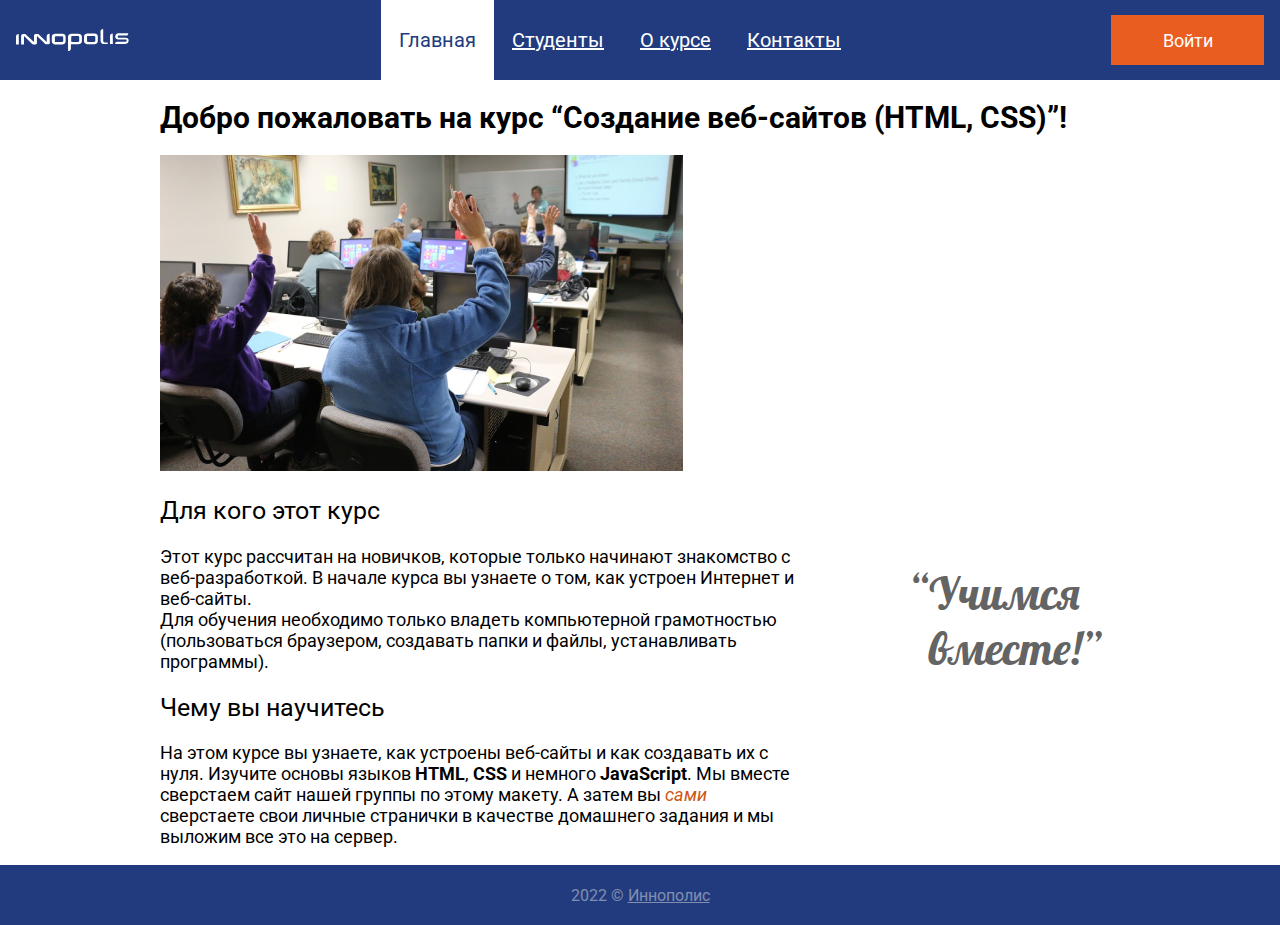
<file: index.html>
<!DOCTYPE html>
<html lang="ru">
    <head>
        <meta charset="UTF-8">
        <meta name="viewport" content="width=device-width, initial-scale=1.0">
        <title>Сайт группы</title>
        <link rel="stylesheet" href="css/style.css">
        <link rel="preconnect" href="https://fonts.googleapis.com">
        <link rel="preconnect" href="https://fonts.gstatic.com" crossorigin>
        <link href="https://fonts.googleapis.com/css2?family=Roboto:ital,wght@0,400;0,700;1,400&display=swap" rel="stylesheet">
        <script defer src="js/login-popup.js"></script>
    </head>
    <body class="page">
        <header class="header">
            <img class="site-logo" src="img/logo.svg" alt="Логотип">
            <ul class="site-menu">
                <li><a class="menu-link active-link" href="#">Главная</a></li>
                <li><a class="menu-link" href="pages/students.html">Студенты</a></li>
                <li><a class="menu-link" href="pages/about.html">О курсе</a></li>
                <li><a class="menu-link" href="pages/contacts.html">Контакты</a></li>
            </ul>
            <a  class="login-button" href="login.html">Войти</a>
            <div class="login-popup">
                <h2 class="login-heading">Войти на сайт</h2>
                <form class="login-form" method="GET">
                    <input class="login-input" name="login" type="email" placeholder="Логин" required="">
                    <input class="password-input" name="password" type="password" placeholder="Пароль" required="">
                    <button class="popup-button" type="submit">Войти</button>
                </form>
            </div>
        </header>
        <main class="main">
            <h1 class="main-heading">Добро пожаловать на курс “Создание веб-сайтов (HTML, CSS)”!</h1>
            <img class="class-photo" src="img/class.jpg" alt="Фото компьютерного класса" width="523" height="316">
            <h2>Для кого этот курс</h2>
            <aside class="learning">
                <blockquote>Учимся<br> вместе!</blockquote>
                <link rel="preconnect" href="https://fonts.googleapis.com">
                <link rel="preconnect" href="https://fonts.gstatic.com" crossorigin>
                <link href="https://fonts.googleapis.com/css2?family=Lobster&display=swap" rel="stylesheet">
            </aside>
            <p class="intro-text">Этот курс рассчитан на новичков, которые только начинают знакомство с веб-разработкой. В начале курса вы узнаете о том, как устроен Интернет и веб-сайты. <br>
            Для обучения необходимо только владеть компьютерной грамотностью (пользоваться браузером, создавать папки и файлы, устанавливать программы).</p>
            <h2>Чему вы научитесь</h2>
            <p class="intro-text">На этом курсе вы узнаете, как устроены веб-сайты и как создавать их с нуля. Изучите основы языков <strong>HTML</strong>, <strong>CSS</strong> и немного <strong>JavaScript</strong>. Мы вместе сверстаем сайт нашей группы по этому макету. А затем вы <em>сами</em> сверстаете свои личные странички в качестве домашнего задания и мы выложим все это на сервер.</p>
            
        </main>
        <footer class="footer">
            <p class="copywrite">2022 &copy; <a class="inoop-link" href="https://innopolis.com">Иннополис</a></p>
        </footer>
    </body>
</html>
</file>
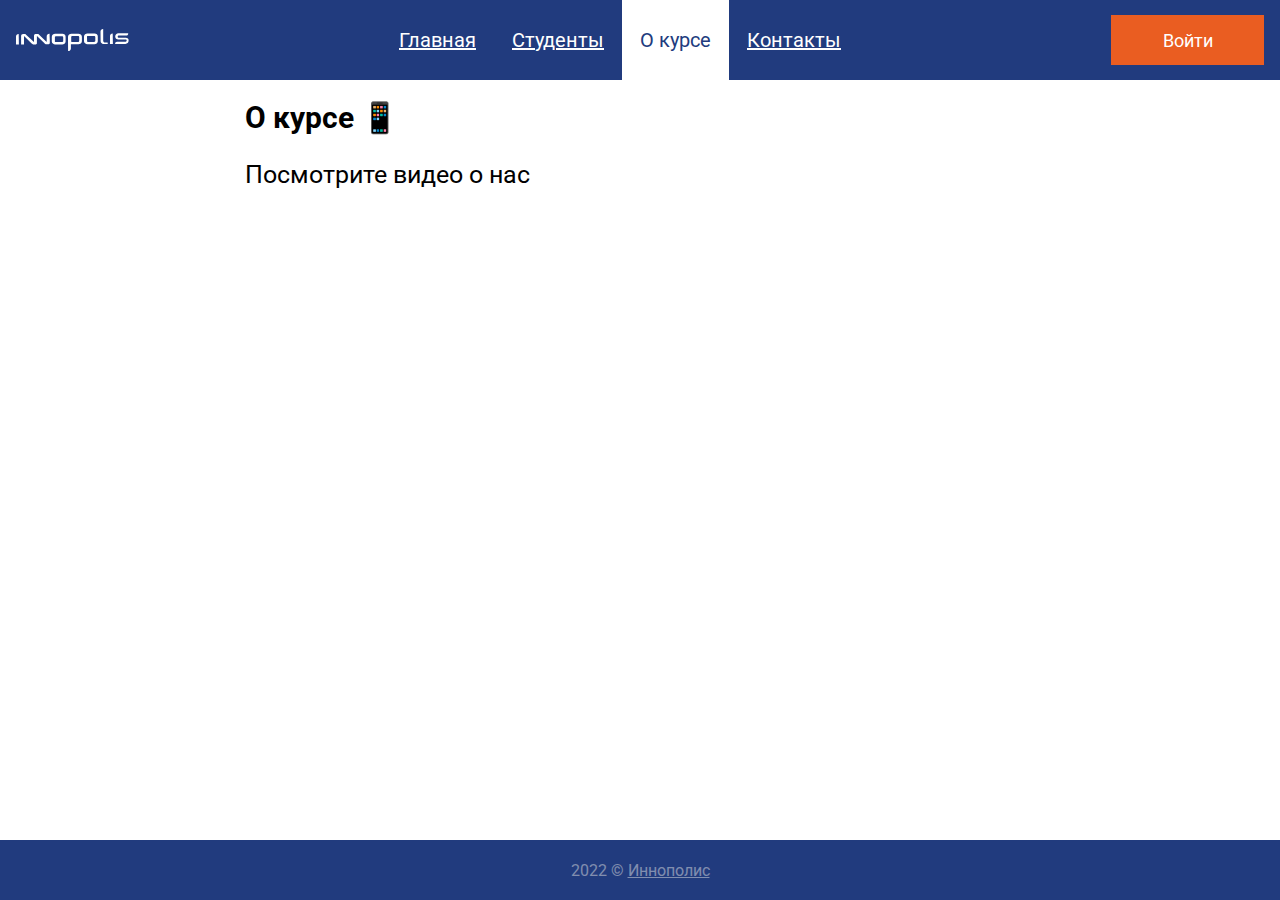
<file: pages/about.html>
<!DOCTYPE html>
<html lang="ru">
    <head>
        <meta charset="UTF-8">
        <meta name="viewport" content="width=device-width, initial-scale=1.0">
        <title>О курсе - Сайт группы</title>
        <link rel="stylesheet" href="../css/style.css">
        <link rel="preconnect" href="https://fonts.googleapis.com">
        <link rel="preconnect" href="https://fonts.gstatic.com" crossorigin>
        <link href="https://fonts.googleapis.com/css2?family=Roboto:ital,wght@0,400;0,700;1,400&display=swap" rel="stylesheet">
        <script defer src="../js/login-popup.js"></script>
    </head>
    <body class="page">
        <header class="header">
            <img class="site-logo" src="../img/logo.svg" alt="Логотип">
            <ul class="site-menu">
                <li><a class="menu-link" href="../index.html">Главная</a></li>
                <li><a class="menu-link" href="students.html">Студенты</a></li>
                <li><a class="menu-link active-link" href="#">О курсе</a></li>
                <li><a class="menu-link" href="contacts.html">Контакты</a></li>
            </ul>
            <a  class="login-button" href="login.html">Войти</a>
            <div class="login-popup">
                <h2 class="login-heading">Войти на сайт</h2>
                <form class="login-form" method="GET">
                    <input class="login-input" name="login" type="email" placeholder="Логин" required="">
                    <input class="password-input" name="password" type="password" placeholder="Пароль" required="">
                    <button class="popup-button" type="submit">Войти</button>
                </form>
            </div>
        </header>
        <main class="main main-about">
            <h1 class="main-heading">О курсе 📱</h1>
            <p class="about-text">Посмотрите видео о нас</p>
            <iframe class="about-video" src="https://www.youtube.com/embed/0v7pdd4za6s" title="YouTube video player" allow="accelerometer; autoplay; clipboard-write; encrypted-media; gyroscope; picture-in-picture" allowfullscreen></iframe>
        </main>
        <footer class="footer">
            <p class="copywrite">2022 &copy; <a class="inoop-link" href="https://innopolis.com">Иннополис</a></p>
        </footer>
    </body>
</html>
</file>
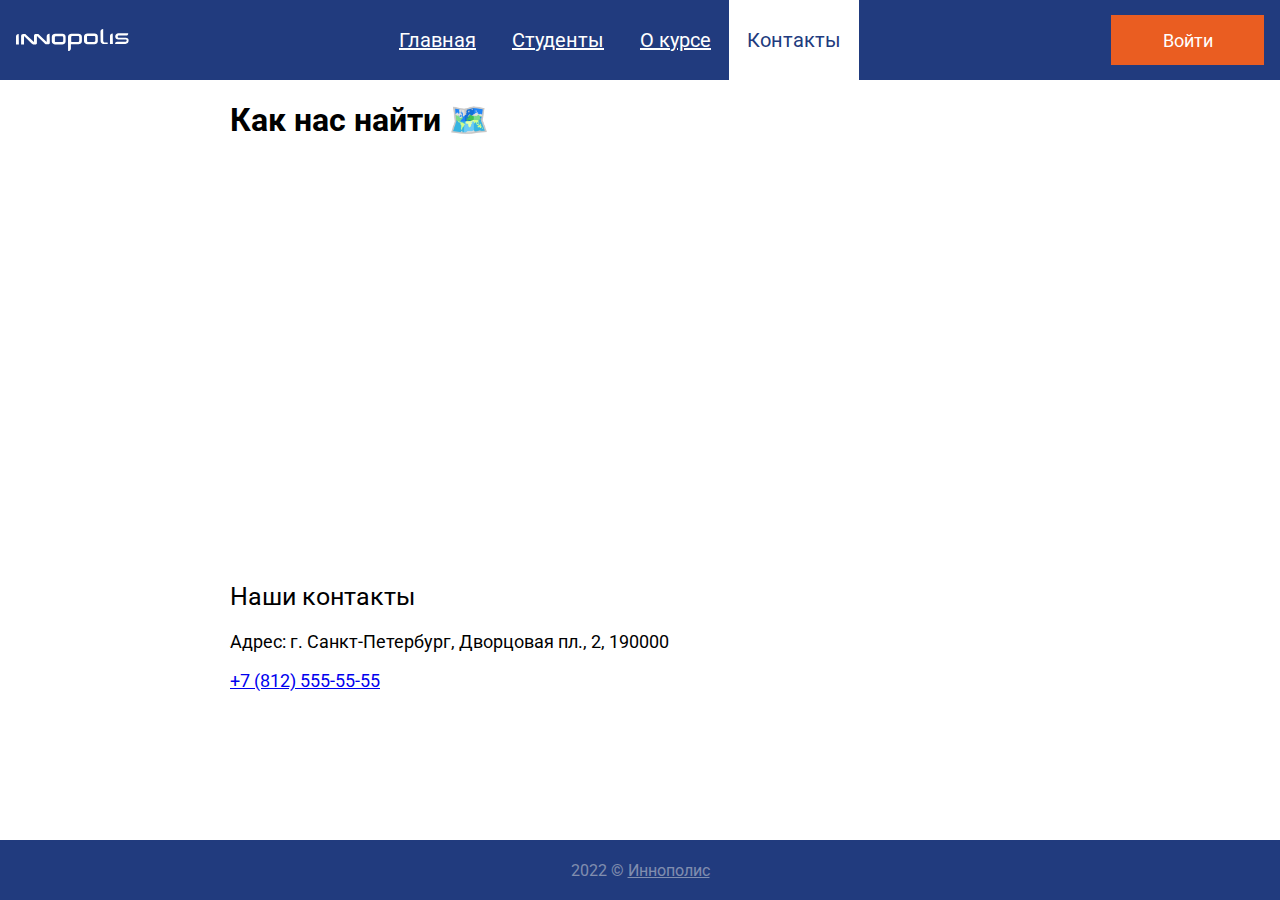
<file: pages/contacts.html>
<!DOCTYPE html>
<html lang="ru">
    <head>
        <meta charset="UTF-8">
        <meta name="viewport" content="width=device-width, initial-scale=1.0">
        <title>Контакты - Сайт группы</title>
        <link rel="stylesheet" href="../css/style.css">
        <link rel="preconnect" href="https://fonts.googleapis.com">
        <link rel="preconnect" href="https://fonts.gstatic.com" crossorigin>
        <link href="https://fonts.googleapis.com/css2?family=Roboto:ital,wght@0,400;0,700;1,400&display=swap" rel="stylesheet">
        <script defer src="../js/login-popup.js"></script>
    </head>
    <body class="page">
        <header class="header">
            <img class="site-logo" src="../img/logo.svg" alt="Логотип">
            <ul class="site-menu">
                <li><a class="menu-link" href="../index.html">Главная</a></li>
                <li><a class="menu-link" href="students.html">Студенты</a></li>
                <li><a class="menu-link" href="about.html">О курсе</a></li>
                <li><a class="menu-link active-link" href="#">Контакты</a></li>
            </ul>
            <a  class="login-button" href="login.html">Войти</a>
            <div class="login-popup">
                <h2 class="login-heading">Войти на сайт</h2>
                <form class="login-form" method="GET">
                    <input class="login-input" name="login" type="email" placeholder="Логин" required="">
                    <input class="password-input" name="password" type="password" placeholder="Пароль" required="">
                    <button class="popup-button" type="submit">Войти</button>
                </form>
            </div>
        </header>
        <main class="main contacts-about">
            <h1 class="mail-heading contacts-heading">Как нас найти 🗺️️</h1>
            <div style="position:relative;overflow:hidden;"><a href="https://yandex.ru/maps/org/gosudarstvenny_ermitazh/1057721048/?utm_medium=mapframe&utm_source=maps" style="color:#eee;font-size:12px;position:absolute;top:0px;"></a><a href="https://yandex.ru/maps/2/saint-petersburg/category/museum/184105894/?utm_medium=mapframe&utm_source=maps" style="color:#eee;font-size:12px;position:absolute;top:14px;"></a><a href="https://yandex.ru/maps/2/saint-petersburg/category/landmark_attraction/89683368508/?utm_medium=mapframe&utm_source=maps" style="color:#eee;font-size:12px;position:absolute;top:28px;"></a><iframe class="contacts-mars" src="https://yandex.ru/map-widget/v1/-/CCUZ62TCLA" allowfullscreen="" style="position:relative;"></iframe></div>
            <h2 class="contacts-text-heading">Наши контакты</h2>
            <address class="contacts-address">
                <p>Адрес: г. Санкт-Петербург, Дворцовая пл., 2, 190000</p>
                <a class="contacts-tel" href="tel:++78125555555">+7 (812) 555-55-55</a>
            </address>
        </main>
        <footer class="footer">
            <p class="copywrite">2022 &copy; <a class="inoop-link" href="https://innopolis.com">Иннополис</a></p>
        </footer>
    </body>
</html>
</file>
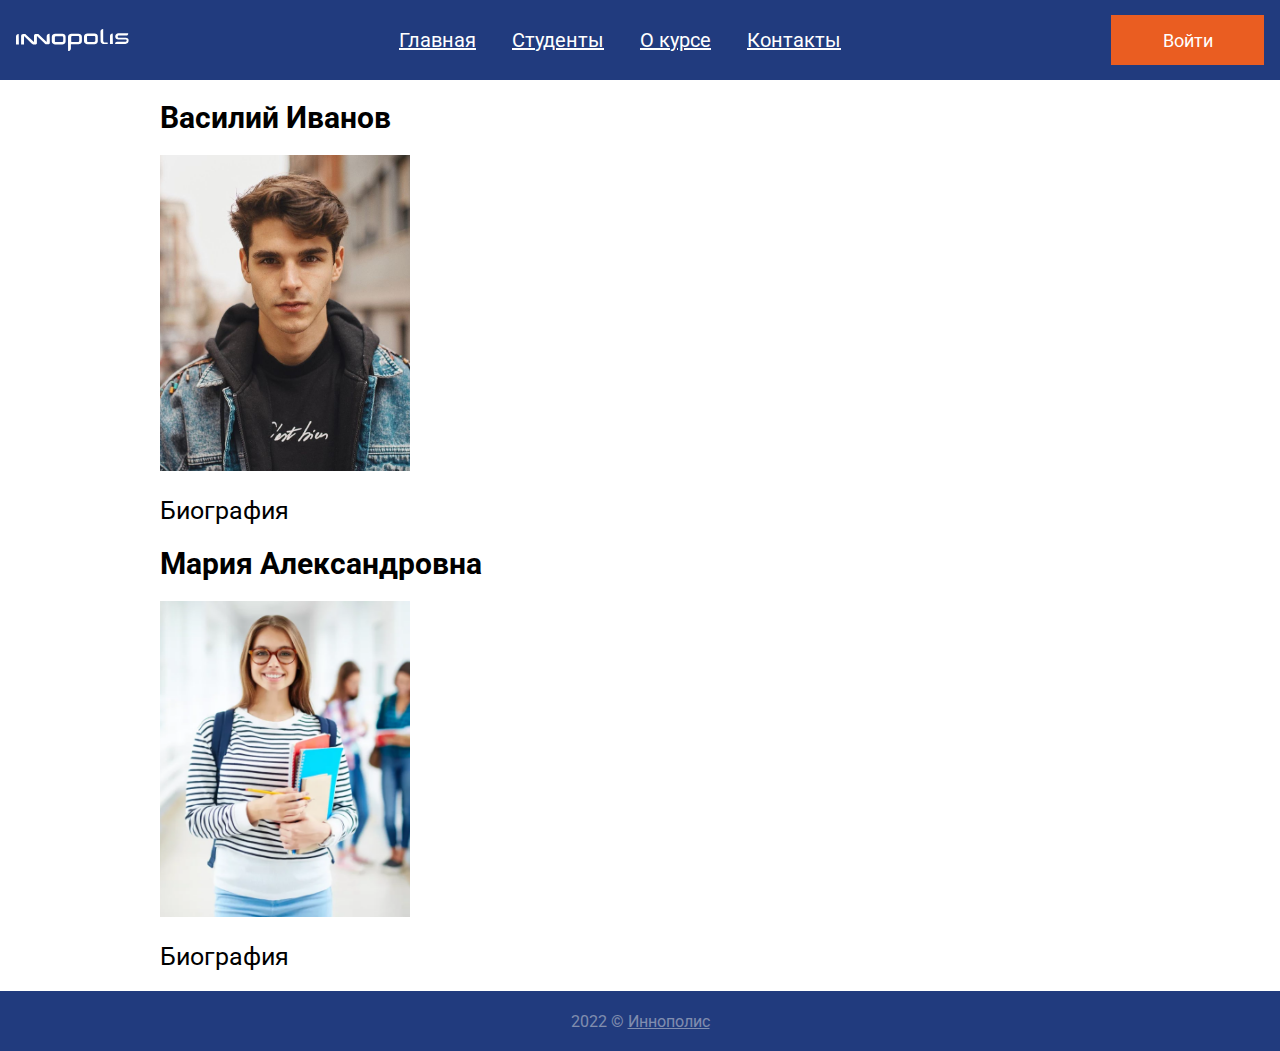
<file: pages/my-page.html>
<!DOCTYPE html>
<html lang="ru">
    <head>
        <meta charset="UTF-8">
        <meta name="viewport" content="width=device-width, initial-scale=1.0">
        <title>Биография - Сайт группы</title>
        <link rel="stylesheet" href="../css/style.css">
        <link rel="preconnect" href="https://fonts.googleapis.com">
        <link rel="preconnect" href="https://fonts.gstatic.com" crossorigin>
        <link href="https://fonts.googleapis.com/css2?family=Roboto:ital,wght@0,400;0,700;1,400&display=swap" rel="stylesheet">
        <script defer src="../js/login-popup.js"></script>
    </head>
    <body class="page">
        <header class="header">
            <img class="site-logo" src="../img/logo.svg" alt="Логотип">
            <ul class="site-menu">
                <li><a class="menu-link" href="../index.html">Главная</a></li>
                <li><a class="menu-link" href="students.html">Студенты</a></li>
                <li><a class="menu-link" href="about.html">О курсе</a></li>
                <li><a class="menu-link" href="contacts.html">Контакты</a></li>
            </ul>
            <a  class="login-button" href="login.html">Войти</a>
            <div class="login-popup">
                <h2 class="login-heading">Войти на сайт</h2>
                <form class="login-form" method="GET">
                    <input class="login-input" name="login" type="email" placeholder="Логин" required="">
                    <input class="password-input" name="password" type="password" placeholder="Пароль" required="">
                    <button class="popup-button" type="submit">Войти</button>
                </form>
            </div>
        </header>
        <main class="main">
            <h1 class="main-heading">Василий Иванов</h1>
            <img class="class-photo-my" src="../img/Vasilia-Ivanov.jpeg" alt="Фото Василий Иванов">
            <h2>Биография</h2>
            <h1 class="main-heading">Мария Александровна</h1>
            <img class="class-photo-my" src="../img/Maria-Aleksandrovna.webp" alt="Фото Мария Александровна">
            <h2>Биография</h2>
        </main>
        <footer class="footer">
            <p class="copywrite">2022 &copy; <a class="inoop-link" href="https://innopolis.com">Иннополис</a></p>
        </footer>
    </body>
</html>
</file>
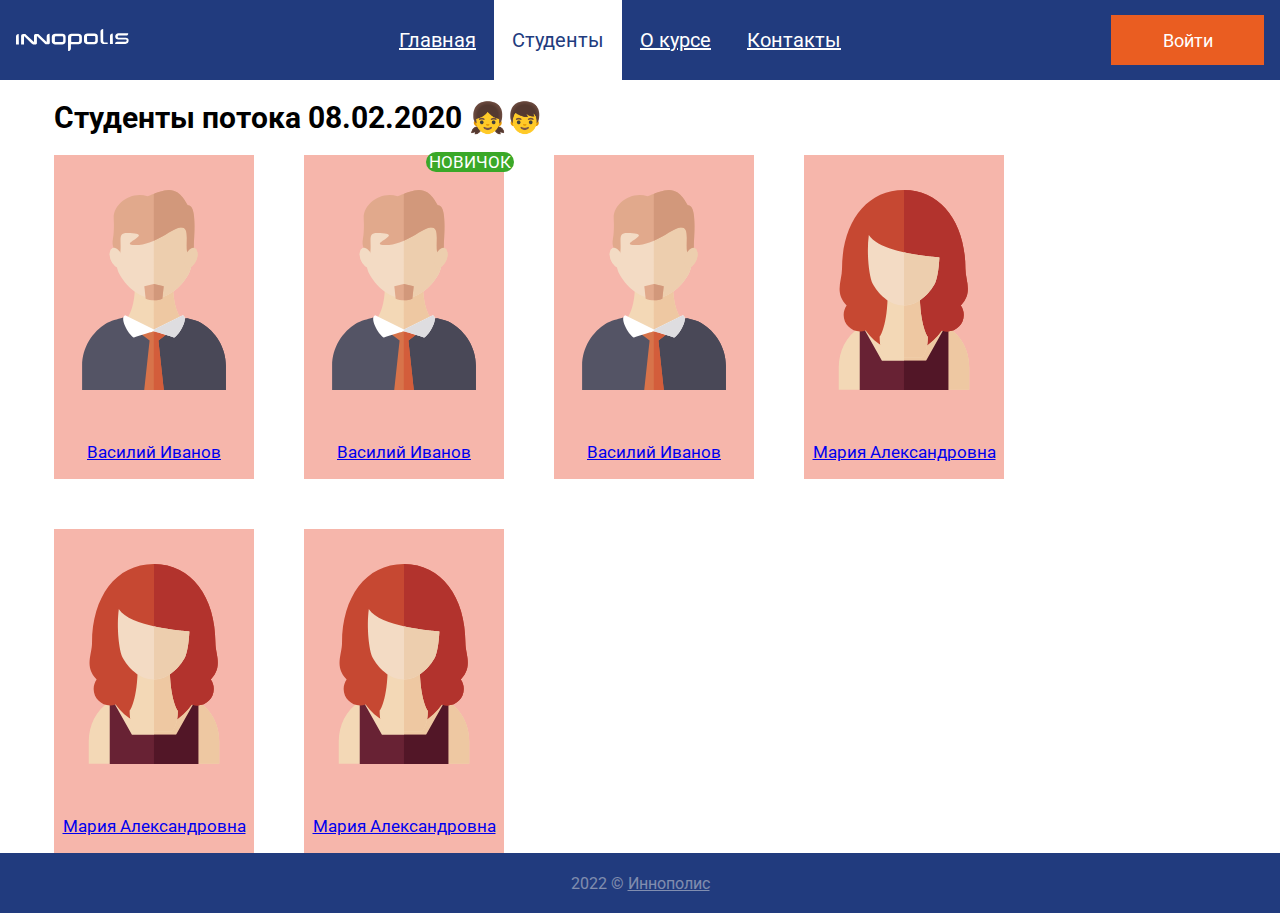
<file: pages/students.html>
<!DOCTYPE html>
<html lang="ru">
    <head>
        <meta charset="UTF-8">
        <meta name="viewport" content="width=device-width, initial-scale=1.0">
        <title>Студенты - Сайт группы</title>
        <link rel="stylesheet" href="../css/style.css">
        <link rel="preconnect" href="https://fonts.googleapis.com">
        <link rel="preconnect" href="https://fonts.gstatic.com" crossorigin>
        <link href="https://fonts.googleapis.com/css2?family=Roboto:ital,wght@0,400;0,700;1,400&display=swap" rel="stylesheet">
        <script defer src="../js/login-popup.js"></script>
    </head>
    <body class="page">
        <header class="header">
            <img class="site-logo" src="../img/logo.svg" alt="Логотип">
            <ul class="site-menu">
                <li><a class="menu-link" href="../index.html">Главная</a></li>
                <li><a class="menu-link active-link" href="#">Студенты</a></li>
                <li><a class="menu-link" href="about.html">О курсе</a></li>
                <li><a class="menu-link" href="contacts.html">Контакты</a></li>
            </ul>
            <a  class="login-button" href="login.html">Войти</a>
            <div class="login-popup">
                <h2 class="login-heading">Войти на сайт</h2>
                <form class="login-form" method="GET">
                    <input class="login-input" name="login" type="email" placeholder="Логин" required="">
                    <input class="password-input" name="password" type="password" placeholder="Пароль" required="">
                    <button class="popup-button" type="submit">Войти</button>
                </form>
            </div>
        </header>
        <main class="main main-students">
            <h1 class="main-heading">Студенты потока 08.02.2020 👧👦</h1>
            <div class="students">
                <a class="student-link" href="my-page.html">
                    <section class="student">
                        <img src="../img/avatar-men.svg" alt="Аватар студента" width="200" height="270">
                        <p class="student-name">Василий Иванов</p>
                    </section>
                </a>
                <a class="student-link" href="my-page.html">
                    <section class="student beginner">
                        <img src="../img/avatar-men.svg" alt="Аватар студента" width="200" height="270">
                        <p class="student-name">Василий Иванов</p>
                    </section>
                </a>
                <a class="student-link" href="my-page.html">
                    <section class="student">
                        <img src="../img/avatar-men.svg" alt="Аватар студента" width="200" height="270">
                        <p class="student-name">Василий Иванов</p>
                    </section>
                </a>
                <a class="student-link" href="my-page.html">
                    <section class="student">
                        <img src="../img/avatar-woman.svg" alt="Аватар студента" width="200" height="270">
                        <p class="student-name">Мария Александровна</p>
                    </section>
                </a>
                <a class="student-link" href="my-page.html">
                    <section class="student">
                        <img src="../img/avatar-woman.svg" alt="Аватар студента" width="200" height="270">
                        <p class="student-name">Мария Александровна</p>
                    </section>
                </a>
                <a class="student-link" href="my-page.html">
                    <section class="student">
                        <img src="../img/avatar-woman.svg" alt="Аватар студента" width="200" height="270">
                        <p class="student-name">Мария Александровна</p>
                    </section>
                </a>
            </div>
        </main>
        <footer class="footer">
            <p class="copywrite">2022 &copy; <a class="inoop-link" href="https://innopolis.com">Иннополис</a></p>
        </footer>
    </body>
</html>
</file>
<file: css/style.css>
.page {
    display: flex;
    flex-direction: column;
    min-height: 100vh;
    font-family: 'Roboto', sans-serif; 
    margin: 0;
    min-width: 400px;
    width: 100%;
}

/* Header */
.header {
    position: relative;
    box-sizing: border-box;
    width: 100%;
    max-width: 1300px;
    margin: 0 auto;
    padding: 0 16px;
    min-height: 80px;
    display: flex;
    flex-wrap: wrap;
    justify-content: space-between;
    align-items: center;
    background-color: rgb(33, 59, 126, 1);
}

.site-logo {
    width: auto;
}

.site-menu {
    align-self: stretch;
    display: flex;
    flex-wrap: wrap;
    list-style: none;
    margin: 0;
    padding: 0;
}

.site-menu > li {
    display: flex;
    min-height: 80px;
}

.menu-link {
    display: flex;
    align-items: center;
    font-family: 'Roboto', sans-serif;
    font-style: normal;
    font-weight: 400;
    font-size: 20px;
    color: #fff;
    padding: 0 18px;
    background-color: #213B7E;
}

.menu-link:hover {
    color: #213B7E;
    background-color: #fff;
    text-decoration: none;
}

.login-button {
    display: flex;
    justify-content: center;
    align-items: center;
    width: 153px;
    min-height: 50px;
    font-family: 'Roboto';
    font-style: normal;
    font-weight: 400;
    font-size: 18px;
    color: #fff;
    background-color: #EA5D21;
    text-decoration: none;
}

/* Login popup */
.login-popup {
    display: none;
    position: absolute;
    z-index: 1;
    bottom: 0;
    left: 50%;
    transform: translate(-50%, 120%);
    box-sizing: border-box;
    width: 100%;
    max-width: 500px;
    min-height: 418px;
    padding: 26px 28px 56px;
    background-color: white;
    border: 1px solid #213B7E;
    box-shadow: 5px 5px 4px 0 rgba(0,0,0,0.25);
}

.login-heading {
    text-align: center;
}

.login-form {
    display: flex;
    align-items: center;
    flex-direction: column;
}

.iogin-form > input {
    width: 100%;
    max-width: 444px;
    min-height: 55px;
    margin-bottom: 56px;
    border: 1px solid #808080;
}

/*.login-input:invalid {
    outline: 5px solid red;
} */

.login-input,
.password-input {
    width: 385px;
    height: 45px;
    margin: 21px;
    font-size: 20px;
}

.popup-button {
    font-family: 'Roboto', sans-serif;
    font-weight: 400;
    font-size: 18px;
    display: flex;
    justify-content: center;
    align-items: center;
    width: 153px;
    min-height: 50px;
    text-decoration: none;
    color: #ffffff;
    background-color: #EA6113;
    border: none;
    margin: 25px;
}

.iogin-form > input {
    padding: 0 1em;
}

/* Main */
.main {
    box-sizing: border-box;
    width: 100%;
    max-width: 991px;
    margin: 0 auto;
    flex-grow: 1;
    padding: 0 15px;
}

.main-students {
    max-width: 1202px;
}

.class-photo {
    object-fit: cover;
    width: 100%;
    max-width: 523px;
    height: 316px;
}

.main-heading {
    font-family: 'Roboto', sans-serif;
    font-style: normal;
    font-weight: 700;
    font-size: 30px;
    line-height: 1.17;
}

h2 {
    font-family: 'Roboto', sans-serif;
    font-style: normal;
    font-weight: 400;
    font-size: 25px;
    line-height: 29px;
}

.intro-text {
    width: 100%;
    max-width: 634px;
    font-family: 'Roboto', sans-serif;
    font-style: normal;
    font-weight: 400;
    font-size: 18px;
    line-height: 21px;
}

.intro-text > strong {
    font-weight: 700;
}

.intro-text > em {
    color: #CF5510;
    font-style: italic;
}

.learning {
    font-family: 'Lobster';
    font-style: normal;
    font-weight: 400;
    font-size: 45px;
    line-height: 55px;
    color: #646464;
    float: right;
}

.learning > blockquote {
    margin: 20px;
    position: relative;
}

.learning > blockquote::before {
    content: '\201C';
    position: absolute;
    left: -20px;
    top: -4px;
}

.learning > blockquote::after {
    content: '\201D' ;
}

/* Students */
.main-students {
    max-width: 1202px;
}

.students {
    display: flex;
    flex-wrap: wrap;
    max-width: 1202px;
    gap: 50px;
}

.student-link {
    display: flex;
    flex-direction: column;
    align-items: center;
    box-sizing: border-box;
    background-color: #f6b6ab;
}

/*.student-link:nth-child(2n+1) {
    background-color: #cf4610;
}*/

.student {
    display: flex;
    flex-direction: column;
    align-items: center;
    box-sizing: border-box;
    width: 200px;
}

@media (min-width: 1150px) {
    .student {
        max-width: calc(100%);
    }
}

.student > img {
    min-height: 270px;
}

.student-name {
    font-size: 17px;
    display: block;
    text-align: center;
}

.beginner {
    position: relative;
    display: flex;
    flex-direction: column;
    box-sizing: border-box;
    align-items: center;
}

.beginner::before {
    position: absolute;
    font-size: 17px;
    right: -10px;
    top: -3px;
    content: "НОВИЧОК";
    background: #3AA828;
    border-radius: 20px;
    padding: 0 3px;
    color: #FFFFFF;
}

/* About */
.main-about {
    max-width: 820px;
}

.about-text {
    font-family: 'Roboto', sans-serif;
    font-style: normal;
    font-weight: 400;
    font-size: 25px;
    line-height: 29px;
}

.about-video {
    width: 100%;
    height: 444px;
    border: 0;
}

/* Contacts */
.contacts-about {
    max-width: 100%;
}

.contacts-heading {
    max-width: 820px;
    margin-left: auto;
    margin-right: auto;
}

.contacts-mars {
    box-sizing: border-box;
    width: 100%;
    height: 400px;
    max-width: 1300px;
    margin: 0 auto;
    min-height: 80px;
    display: flex;
    flex-wrap: wrap;
    justify-content: space-between;
    align-items: center;
    border: 0;
    padding: 0 15px;
}

.contacts-text-heading {
    max-width: 820px;
    margin-left: auto;
    margin-right: auto;
    font-family: 'Roboto', sans-serif;
    font-style: normal;
    font-weight: 400;
    font-size: 25px;
    line-height: 29px;
}

.contacts-address,
.contacts-tel {
    max-width: 820px;
    margin: 0 auto;
    font-family: 'Roboto', sans-serif;
    font-style: normal;
    font-weight: 400;
    font-size: 18px;
    line-height: 21px;
}

/* Footer */
.footer {
    box-sizing: border-box;
    width: 100%;
    max-width: 1300px;
    margin: 0 auto;
    padding: 0 16px;
    min-height: 60px;
    display: flex;
    flex-wrap: wrap;
    justify-content: center;
    align-items: center;
    background-color: rgb(33, 59, 126, 1);
}

.copywrite {
    color: rgba(225, 225, 225, 0.5);
}

.inoop-link {
    color: rgba(225, 225, 225, 0.5);
}

/* Responsive */
@media (max-width: 630px) {
    .header {
        justify-content: center;
        padding: 1em 16px;
        gap: 1em;
    }
    .site-logo {
        width: 100%;
        min-height: 80px;
    }
    .site-menu {
        justify-content: center;
    }
}

/* JS */
.active-link {
    color: #213B7E;
    background-color: #fff;
    text-decoration: none;
}

.show-popup {
    display: block;
}

.class-photo-my {
    object-fit: cover;
    width: 100%;
    max-width: 250px;
    height: 316px;
}
</file>
